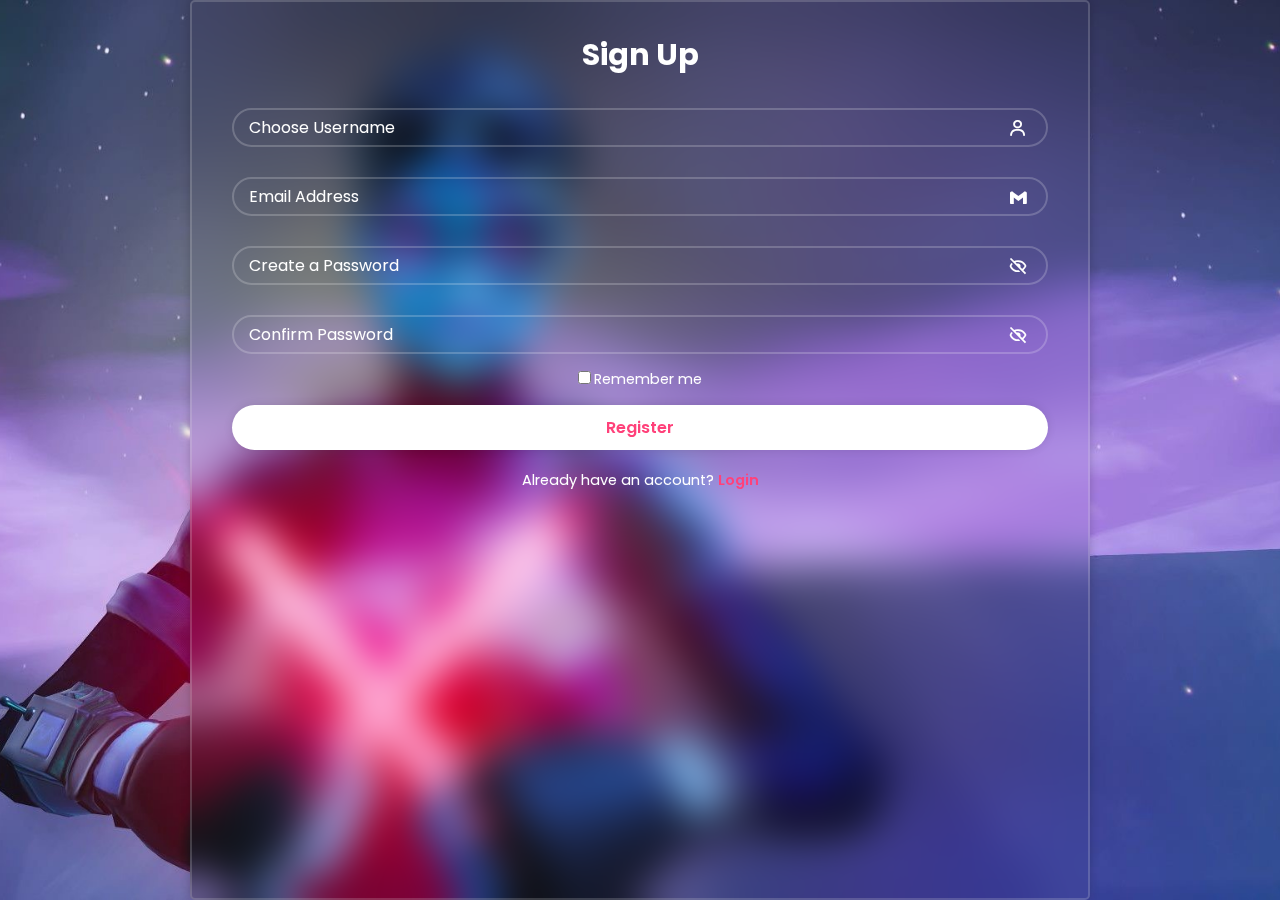
<file: homepage/register/register.html>
<!DOCTYPE html>
<html>
    <head>
        <meta charset="UTF-8">
        <meta http-equiv="X-UA-Compatible" content="IE=edge">
        <meta name="viewport" content="width=device-width, initial-scale=1.0, maximum-scale=1.0">
        <title>Register</title>
        <link href='https://unpkg.com/boxicons@2.1.4/css/boxicons.min.css' rel='stylesheet'>
        <link href="https://fonts.googleapis.com/css2?family=Poppins:ital,wght@0,100;0,200;0,300;0,400;0,500;0,600;0,700;0,800;0,900;1,100;1,200;1,300;1,400;1,500;1,600;1,700;1,800;1,900&display=swap" rel="stylesheet">
        <script src="jscript.js"></script>
        <link rel="stylesheet" href=style.css>
    </head>
    <body>
        <div class="wrapper">
            <form action="">
                <h1>Sign Up</h1>
                <div class="input-box">
                    <input type="text" placeholder="Choose Username" required>
                    <i class='bx bx-user'></i>
                </div>
                <div class="input-box">
                    <input type="email" placeholder="Email Address" required>
                    <i class='bx bxl-gmail'></i>
                </div>
                <div class="input-box">
                    <input type="password" placeholder="Create a Password" required>
                    <i class='bx bx-hide' ></i>
                </div>
                <div class="input-box">
                    <input type="password" placeholder="Confirm Password" required>
                    <i class='bx bx-hide' ></i>
                </div>
                <div class="remember">
                    <label><input type="checkbox">Remember me</label>
                </div>

                <button type="submit" class="btn">Register</button>

                <div class="login-link">
                    <p>Already have an account? <a href="/homepage/login/login.html">Login</a></p><br>
    
                </div>
            </form>
        </div>
    </body>
</html>
</file>
